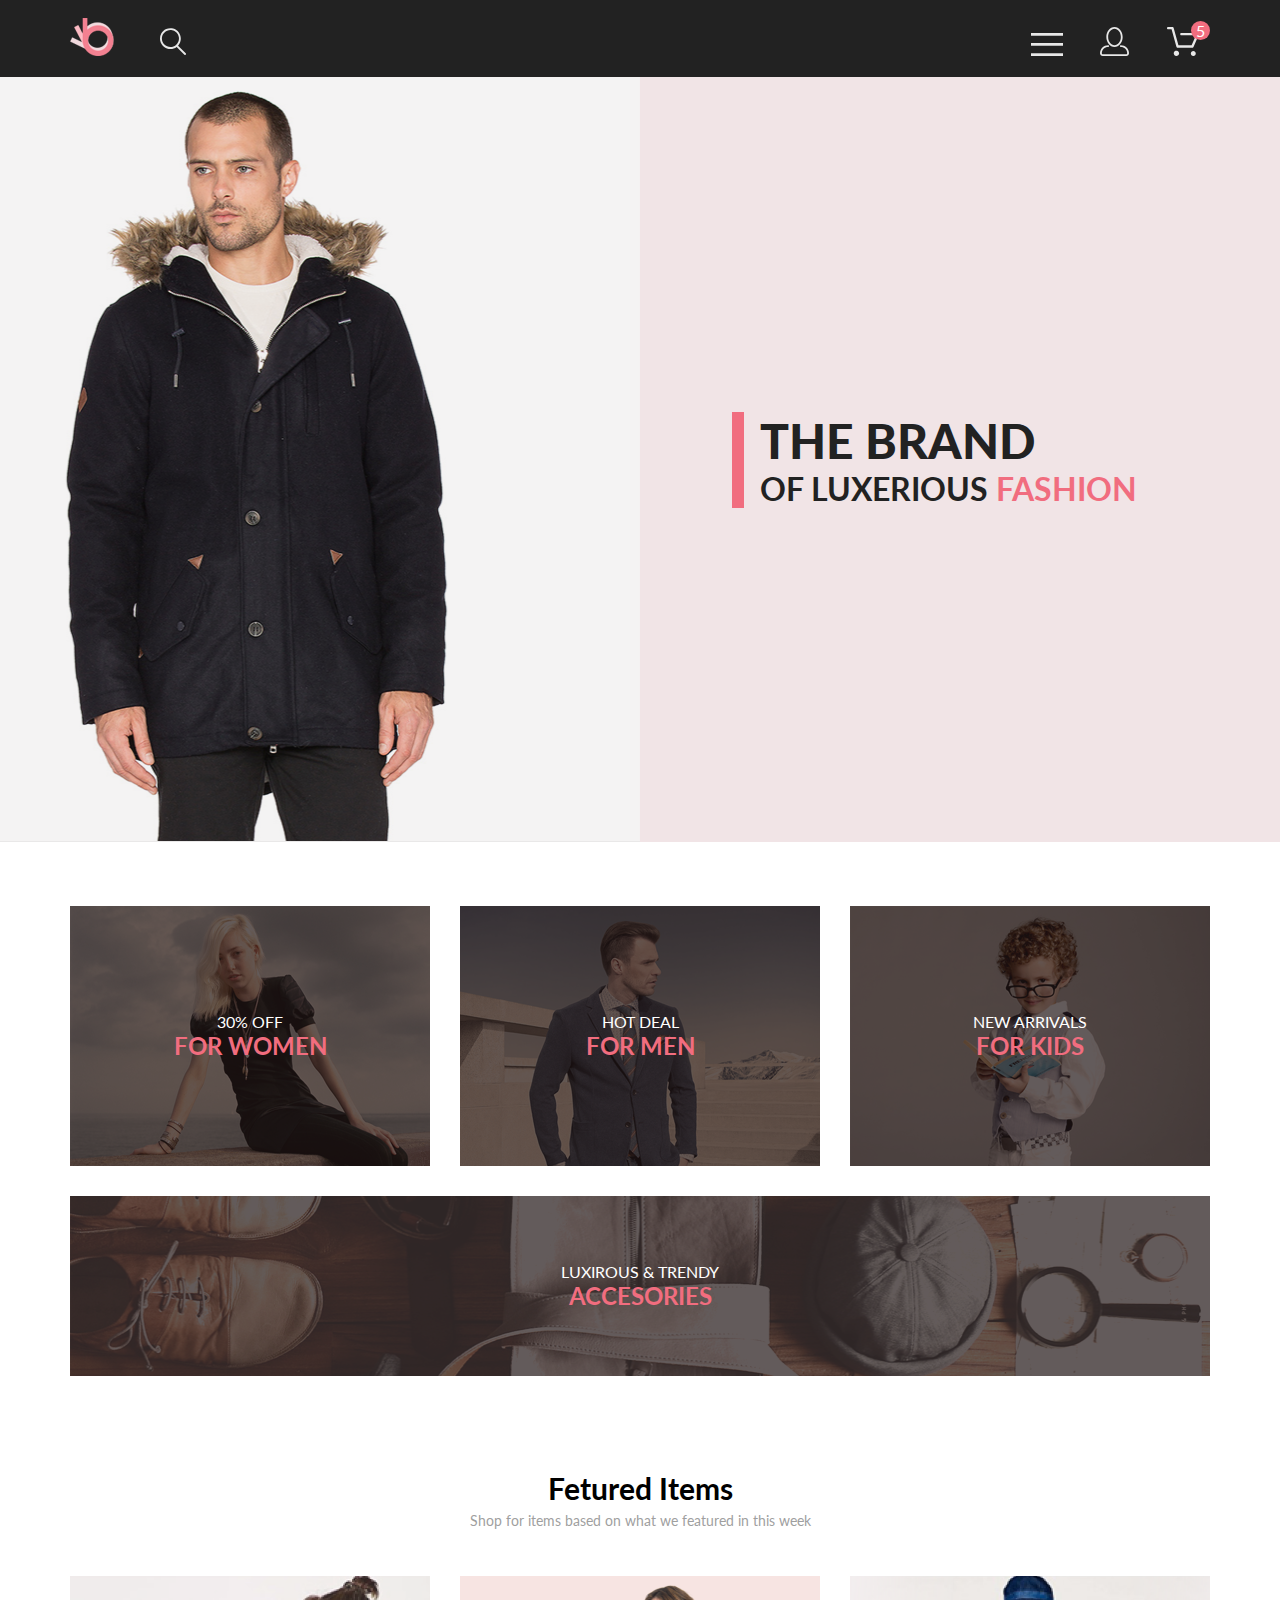
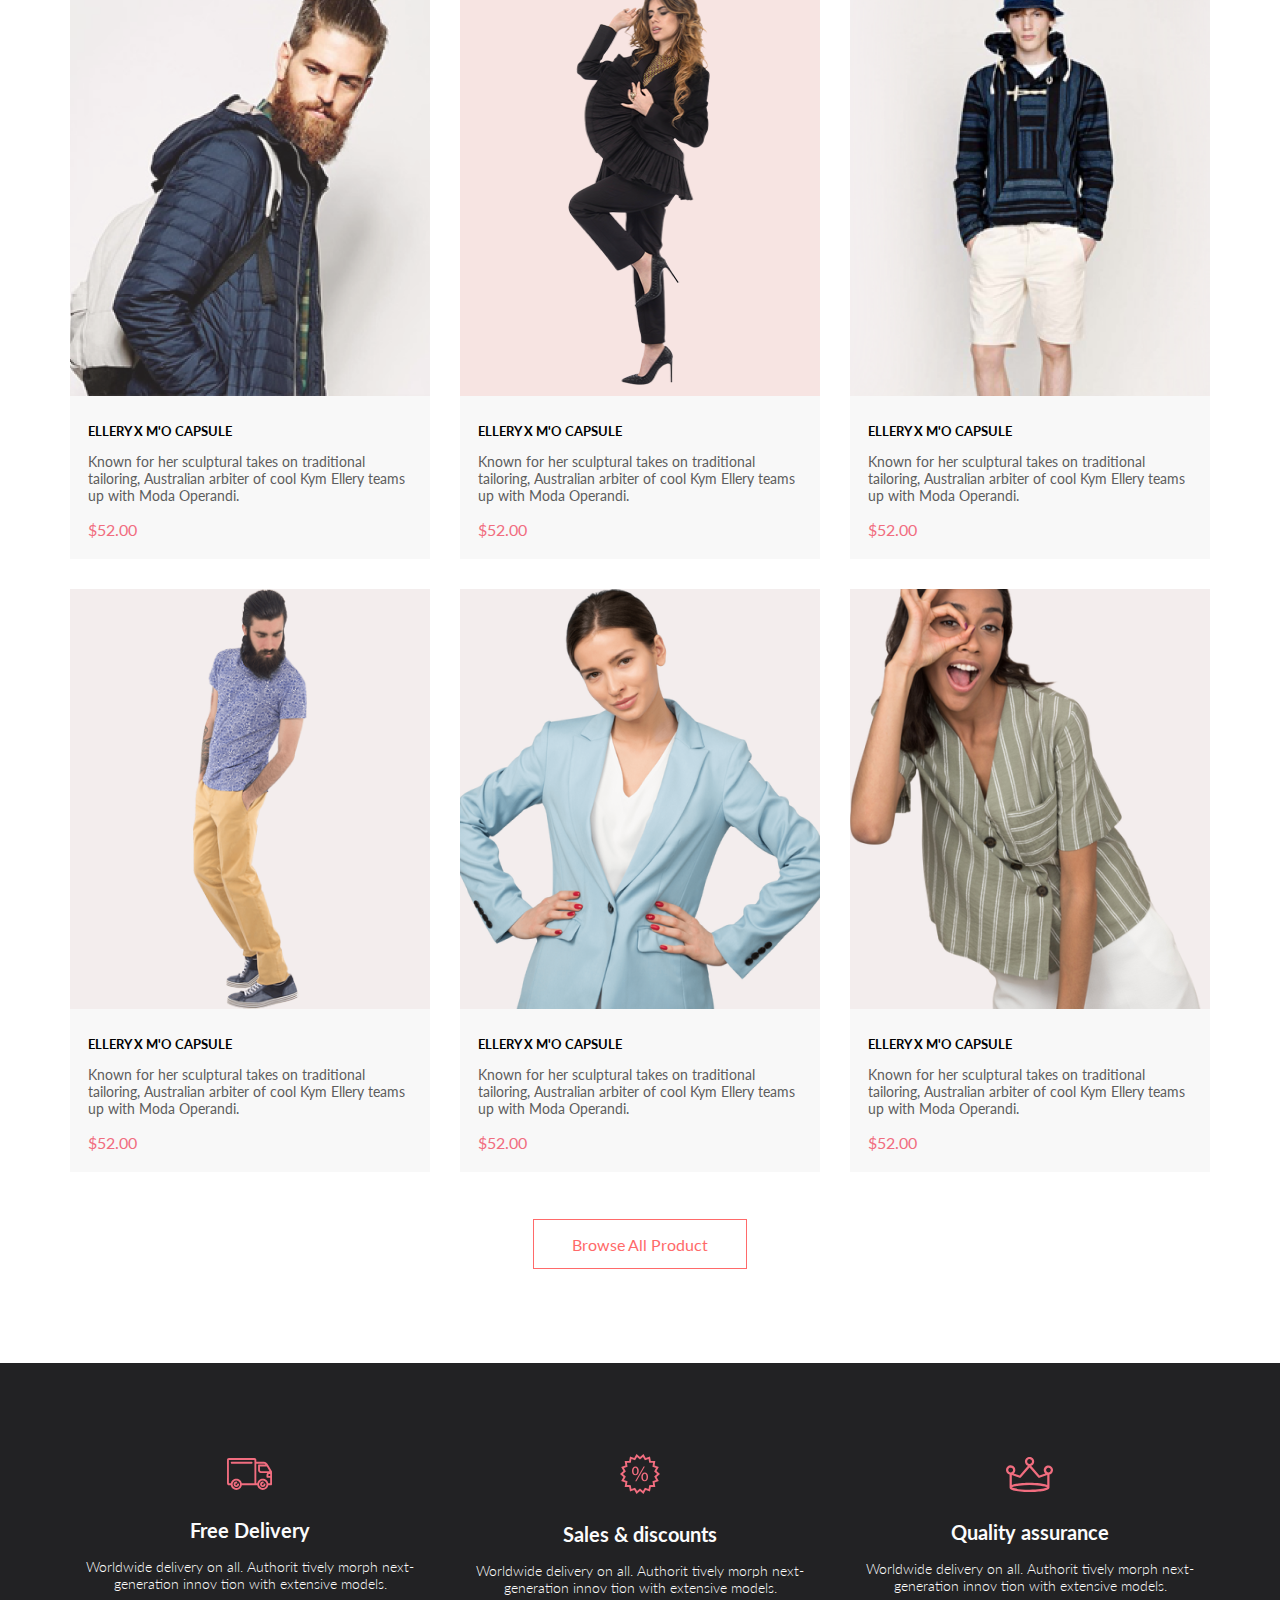
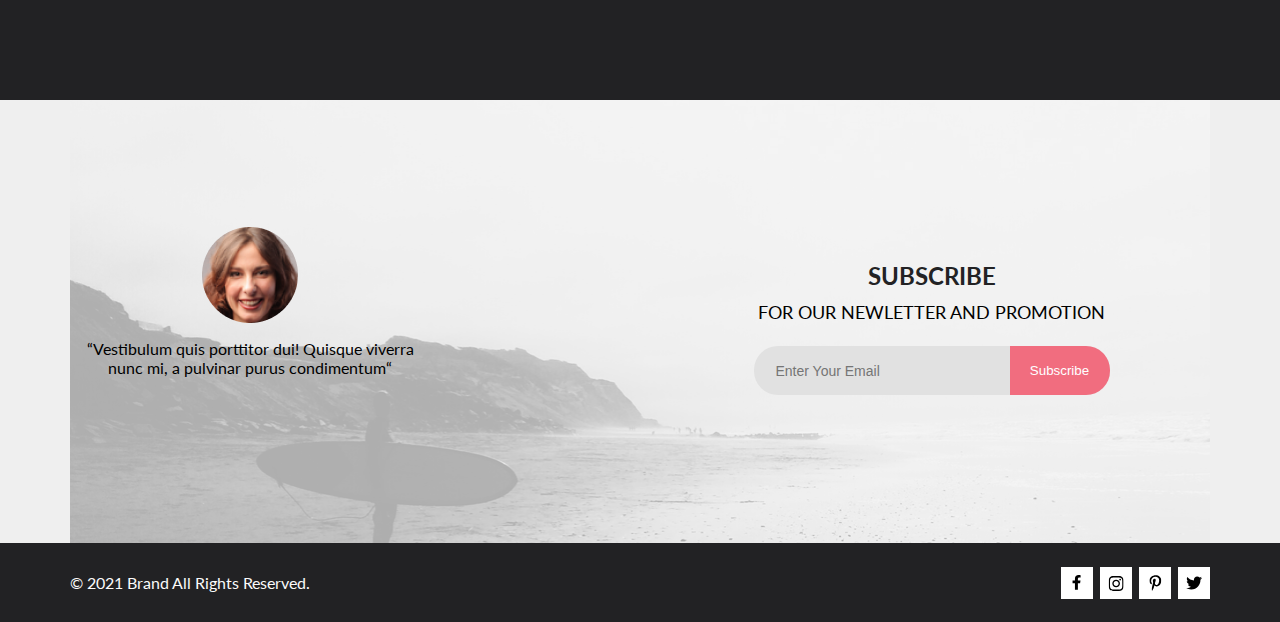
<file: index.html>
<!DOCTYPE html>
<html lang="en">
<head>
    <meta charset="UTF-8">
    <meta name="viewport" content="width=device-width, initial-scale=1.0">
    <link rel="stylesheet" href="style.css">
    <link href="https://fonts.googleapis.com/css2?family=Lato:wght@100;300;400;700;900&display=swap" rel="stylesheet">
    <title>Brand</title>
</head>
<body>
    
    <header class="header">
        <div class="wrap header-flex">
            <div class="search">
                <a href="#" class="search-icon-link"><img src="img/logo.svg" alt="logo"></a>
                <a href="#" class="search-icon-link"><img src="img/search.svg" alt="search"></a>
            </div>

            <div class="menu">
                <a href="#" class="menu-icon-link"><img src="img/brick.svg" alt="brick"></a>
                <a href="#" class="menu-icon-link"><img src="img/account.svg" alt="account"></a>
                <div class="basket">
                    <a href="#" class="menu-icon-link menu-basket-link"><img src="img/basket.svg" alt=""></a>
                    <div class="in-the-basket">5</div>
                </div>   
            </div>
        </div>
    </header>

    <section class="promo"> 
        <div class="wrap promo-flex">
            <div class="promo-left">
                <img class="promo-img" src="img/promo.png" alt="promo">
            </div>
            
            
            <div class="promo-right">
                <p class="promo-text"><span class="promo-text-1">THE BRAND</span><br><span class="promo-text-2">OF LUXERIOUS</span><span class="promo-text-3"> FASHION</span></p>
            </div>
        </div>
    </section>      

    <section class="categories">
        <div class="wrap categories-flex">
            <div class="categories-items">
                <img class="categories-img" src="img/for-women.png" alt="for-women">
                <div class="categories-text">
                    <p>
                        <span class="categories-text-1">30% OFF</span><br><span class="categories-text-2">FOR WOMEN</span>
                    </p>
                </div>
            </div>
            <div class="categories-items">
                <img class="categories-img" src="img/for-men.png" alt="for-women">
                <div class="categories-text">
                    <p>
                        <span class="categories-text-1">HOT DEAL</span><br><span class="categories-text-2">FOR MEN</span>
                    </p>
                </div>
            </div>
            <div class="categories-items">
                <img class="categories-img" src="img/for-kids.png" alt="for-women">
                <div class="categories-text">
                    <p>
                        <span class="categories-text-1">NEW ARRIVALS</span><br><span class="categories-text-2">FOR KIDS</span>
                    </p>
                </div>
            </div>
            <div class="categories-items">
                <img class="categories-img" src="img/accesories.png" alt="for-women">
                <div class="categories-text">
                    <p>
                        <span class="categories-text-1">LUXIROUS & TRENDY</span><br><span class="categories-text-2">ACCESORIES</span>
                    </p>
                </div>
            </div>   
        </div>
    </section>

    <section class="products">
        <div class="wrap ">
            <div class="products-content">
                <h1 class="products-content-h1">Fetured Items</h1>
                <p class="products-content-p">Shop for items based on what we featured in this week</p>
            </div>
            
            <div class="products-items">
                <div class="product product-1">
                    <div class="product-img-block">
                        <a href=""><img src="img/product-1.png" alt="product-1" class="product-img"></a>
                        <div class="back-product">
                            <div class="back-product-text">
                                <a href="" class="btn-back-product"><img src="img/basket-back-product.svg" alt="" class="basket-back-product">Add to Cart</a>
                            </div>
                        </div>
                    </div>

                    <div class="product-text">
                        <h2 class="product-text-h2">ELLERY X M'O CAPSULE</h2>
                        <p class="product-text-p">Known for her sculptural takes on traditional tailoring, Australian arbiter of cool Kym Ellery teams up with Moda Operandi.</p>
                        <p class="product-text-price">$52.00</p>
                    </div>   
                </div>
                <div class="product product-2">
                    <div class="product-img-block">
                        <a href=""><img src="img/product-2.png" alt="product-2" class="product-img"></a>
                        <div class="back-product">
                            <div class="back-product-text">
                                <a href="" class="btn-back-product"><img src="img/basket-back-product.svg" alt="" class="basket-back-product">Add to Cart</a>
                            </div>
                        </div>
                    </div>

                    <div class="product-text">
                        <h2 class="product-text-h2">ELLERY X M'O CAPSULE</h2>
                        <p class="product-text-p">Known for her sculptural takes on traditional tailoring, Australian arbiter of cool Kym Ellery teams up with Moda Operandi.</p>
                        <p class="product-text-price">$52.00</p>
                    </div>   
                </div>
                <div class="product product-3">
                    <div class="product-img-block">
                        <a href=""><img src="img/product-3.png" alt="product-3" class="product-img"></a>
                        <div class="back-product">
                            <div class="back-product-text">
                                <a href="" class="btn-back-product"><img src="img/basket-back-product.svg" alt="" class="basket-back-product">Add to Cart</a>
                            </div>
                        </div>
                    </div>

                    <div class="product-text">
                        <h2 class="product-text-h2">ELLERY X M'O CAPSULE</h2>
                        <p class="product-text-p">Known for her sculptural takes on traditional tailoring, Australian arbiter of cool Kym Ellery teams up with Moda Operandi.</p>
                        <p class="product-text-price">$52.00</p>
                    </div>   
                </div>
                <div class="product product-4">
                    <div class="product-img-block">
                        <a href=""><img src="img/product-4.png" alt="product-4" class="product-img"></a>
                        <div class="back-product">
                            <div class="back-product-text">
                                <a href="" class="btn-back-product"><img src="img/basket-back-product.svg" alt="" class="basket-back-product">Add to Cart</a>
                            </div>
                        </div>
                    </div>

                    <div class="product-text">
                        <h2 class="product-text-h2">ELLERY X M'O CAPSULE</h2>
                        <p class="product-text-p">Known for her sculptural takes on traditional tailoring, Australian arbiter of cool Kym Ellery teams up with Moda Operandi.</p>
                        <p class="product-text-price">$52.00</p>
                    </div>   
                </div>
                <div class="product product-5">
                    <div class="product-img-block">
                        <a href=""><img src="img/product-5.png" alt="product-5" class="product-img"></a>
                        <div class="back-product">
                            <div class="back-product-text">
                                <a href="" class="btn-back-product"><img src="img/basket-back-product.svg" alt="" class="basket-back-product">Add to Cart</a>
                            </div>
                        </div>
                    </div>

                    <div class="product-text">
                        <h2 class="product-text-h2">ELLERY X M'O CAPSULE</h2>
                        <p class="product-text-p">Known for her sculptural takes on traditional tailoring, Australian arbiter of cool Kym Ellery teams up with Moda Operandi.</p>
                        <p class="product-text-price">$52.00</p>
                    </div>   
                </div>
                <div class="product product-6">
                    <div class="product-img-block">
                        <a href=""><img src="img/product-6.png" alt="product-6" class="product-img"></a>
                        <div class="back-product">
                            <div class="back-product-text">
                                <a href="" class="btn-back-product"><img src="img/basket-back-product.svg" alt="" class="basket-back-product">Add to Cart</a>
                            </div>
                        </div>
                    </div>
                
                    <div class="product-text">
                        <h2 class="product-text-h2">ELLERY X M'O CAPSULE</h2>
                        <p class="product-text-p">Known for her sculptural takes on traditional tailoring, Australian arbiter of cool Kym Ellery teams up with Moda Operandi.</p>
                        <p class="product-text-price">$52.00</p>
                    </div>   
                </div>
            </div>
            <div class="browse-all-product">
                <a href="" class="btn-all-product">Browse All Product</a>
            </div>
        </div>
    </section>

    <aside class="advantages">
        <div class="wrap advantages-flex">
            <div class="free-delivery advantages-block">
                <img src="img/delivery.svg" alt="">
                <h2 class="advantages-block-h2">Free Delivery</h2>
                <p class="advantages-block-p">Worldwide delivery on all. Authorit tively morph next-generation innov tion with extensive models.</p>
            </div>
            <div class="sale advantages-block">
                <img src="img/sale.svg " alt="">
                <h2 class="advantages-block-h2">Sales & discounts</h2>
                <p class="advantages-block-p">Worldwide delivery on all. Authorit tively morph next-generation innov tion with extensive models.</p>
            </div>
            <div class="quality advantages-block">
                <img src="img/crown.svg" alt="">
                <h2 class="advantages-block-h2">Quality assurance</h2>
                <p class="advantages-block-p">Worldwide delivery on all. Authorit tively morph next-generation innov tion with extensive models.</p>
            </div>
        </div>
    </aside>

    <aside class="feedback">
        <div class="wrap feedback-img">
            <div class="feedback-content">
                <div class="avatar">
                    <img src="img/avatar.png" alt="">
                    <p>“Vestibulum quis porttitor dui! Quisque viverra nunc mi, a pulvinar purus condimentum“</p>
                </div>
                <div class="subscribe">
                    <div class="subscribe-block">
                        <h2><span class="subscribe-1">SUBSCRIBE</span><br><span class="subscribe-2">FOR OUR NEWLETTER AND PROMOTION</span></h2>
                        <form action="" class="forma">
                            <input type="text" placeholder="Enter Your Email" class="input-subscribe">
                            <input type="submit" class="input-submit" value="Subscribe">
                        </form>
                    </div>
                </div>
            </div>
        </div>
    </aside>

    <footer class="footer">
        <div class="wrap footer-flex">
            <div class="copyright">
                <p class="copyright-p">&copy; 2021  Brand  All Rights Reserved.</p>
            </div>
            <div class="messanger">
                <div class="fon-img">
                    <a href=""><img src="img/facebook.svg" alt="" class="messanger-icon"></a>
                </div>

                <div class="fon-img">
                    <a href=""><img src="img/inst.svg" alt="" class="messanger-icon"></a>
                </div>
                
                <div class="fon-img">
                    <a href=""><img src="img/pinterest.svg" alt="" class="messanger-icon"></a>
                </div>
                
                <div class="fon-img">
                    <a href=""><img src="img/twitter.svg" alt="" class="messanger-icon"></a>
                </div>
                
            </div>
        </div>
    </footer>
</body>
</html>
</file>
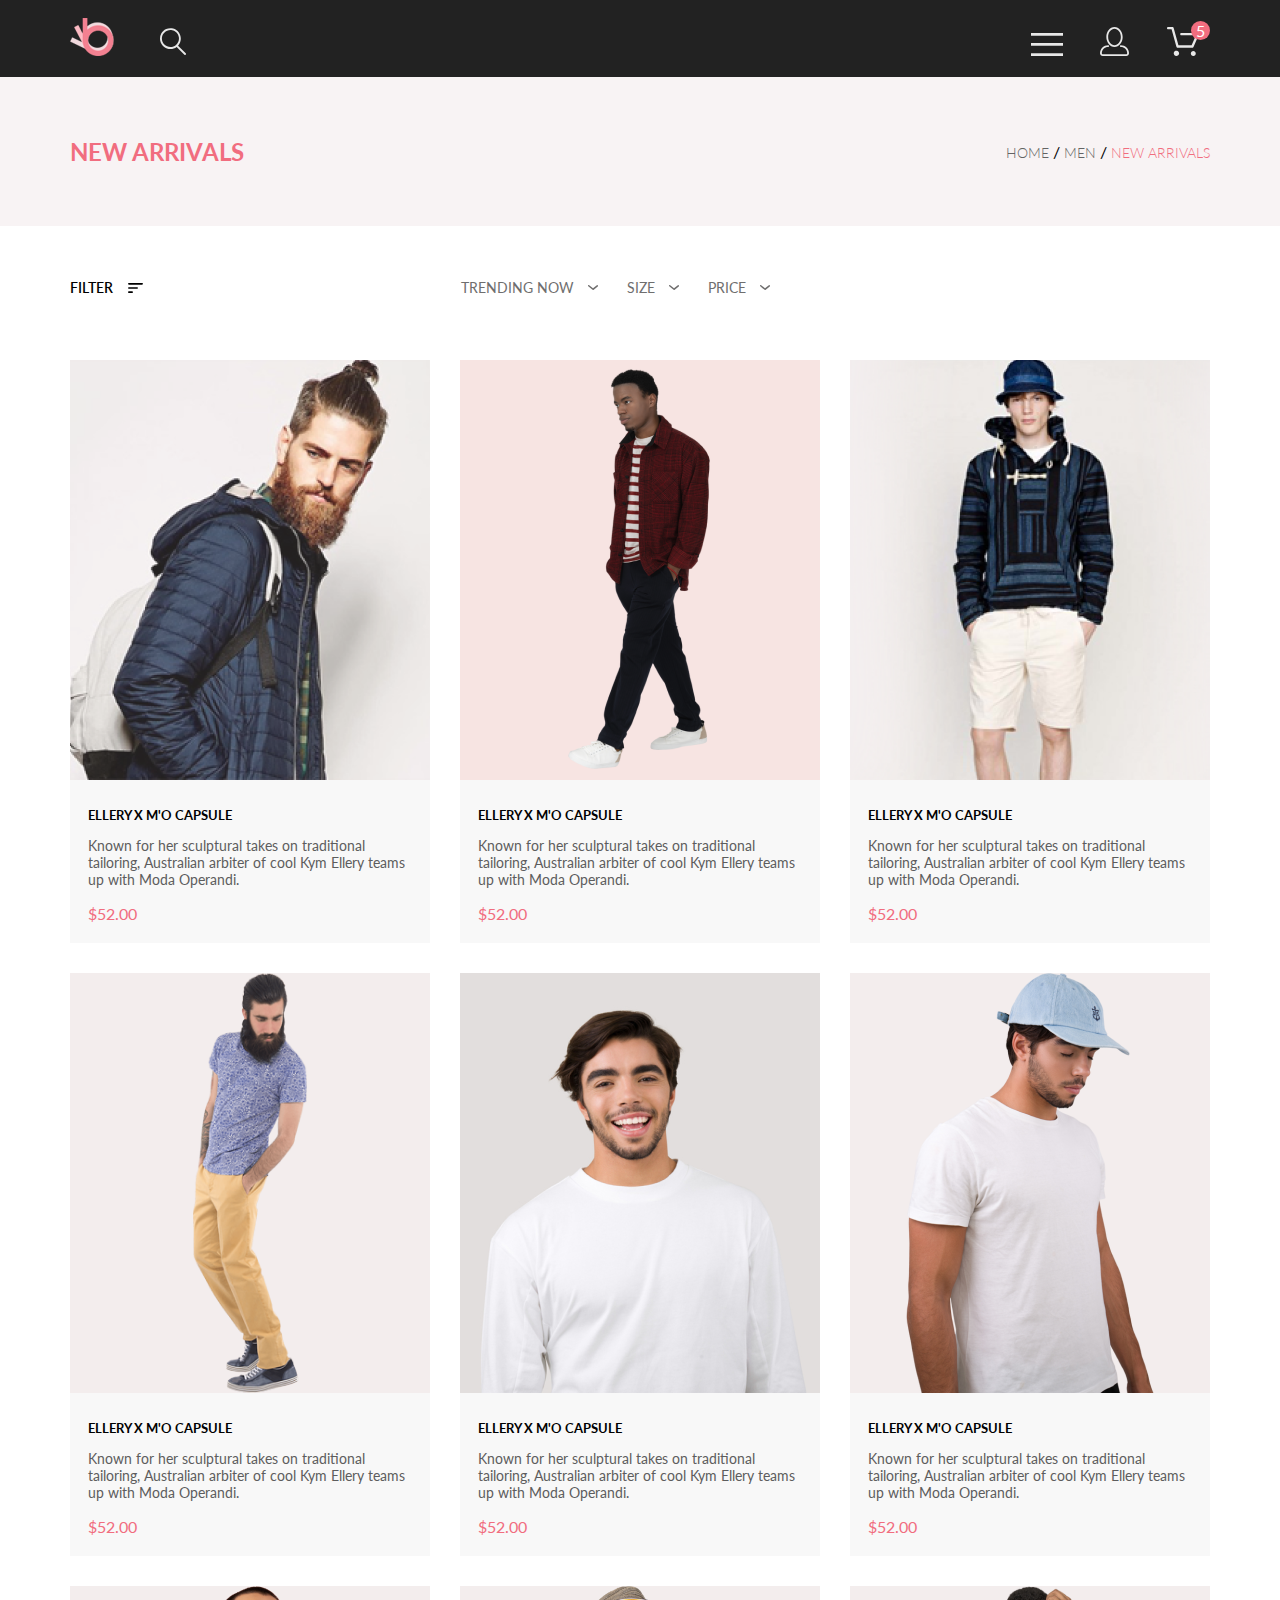
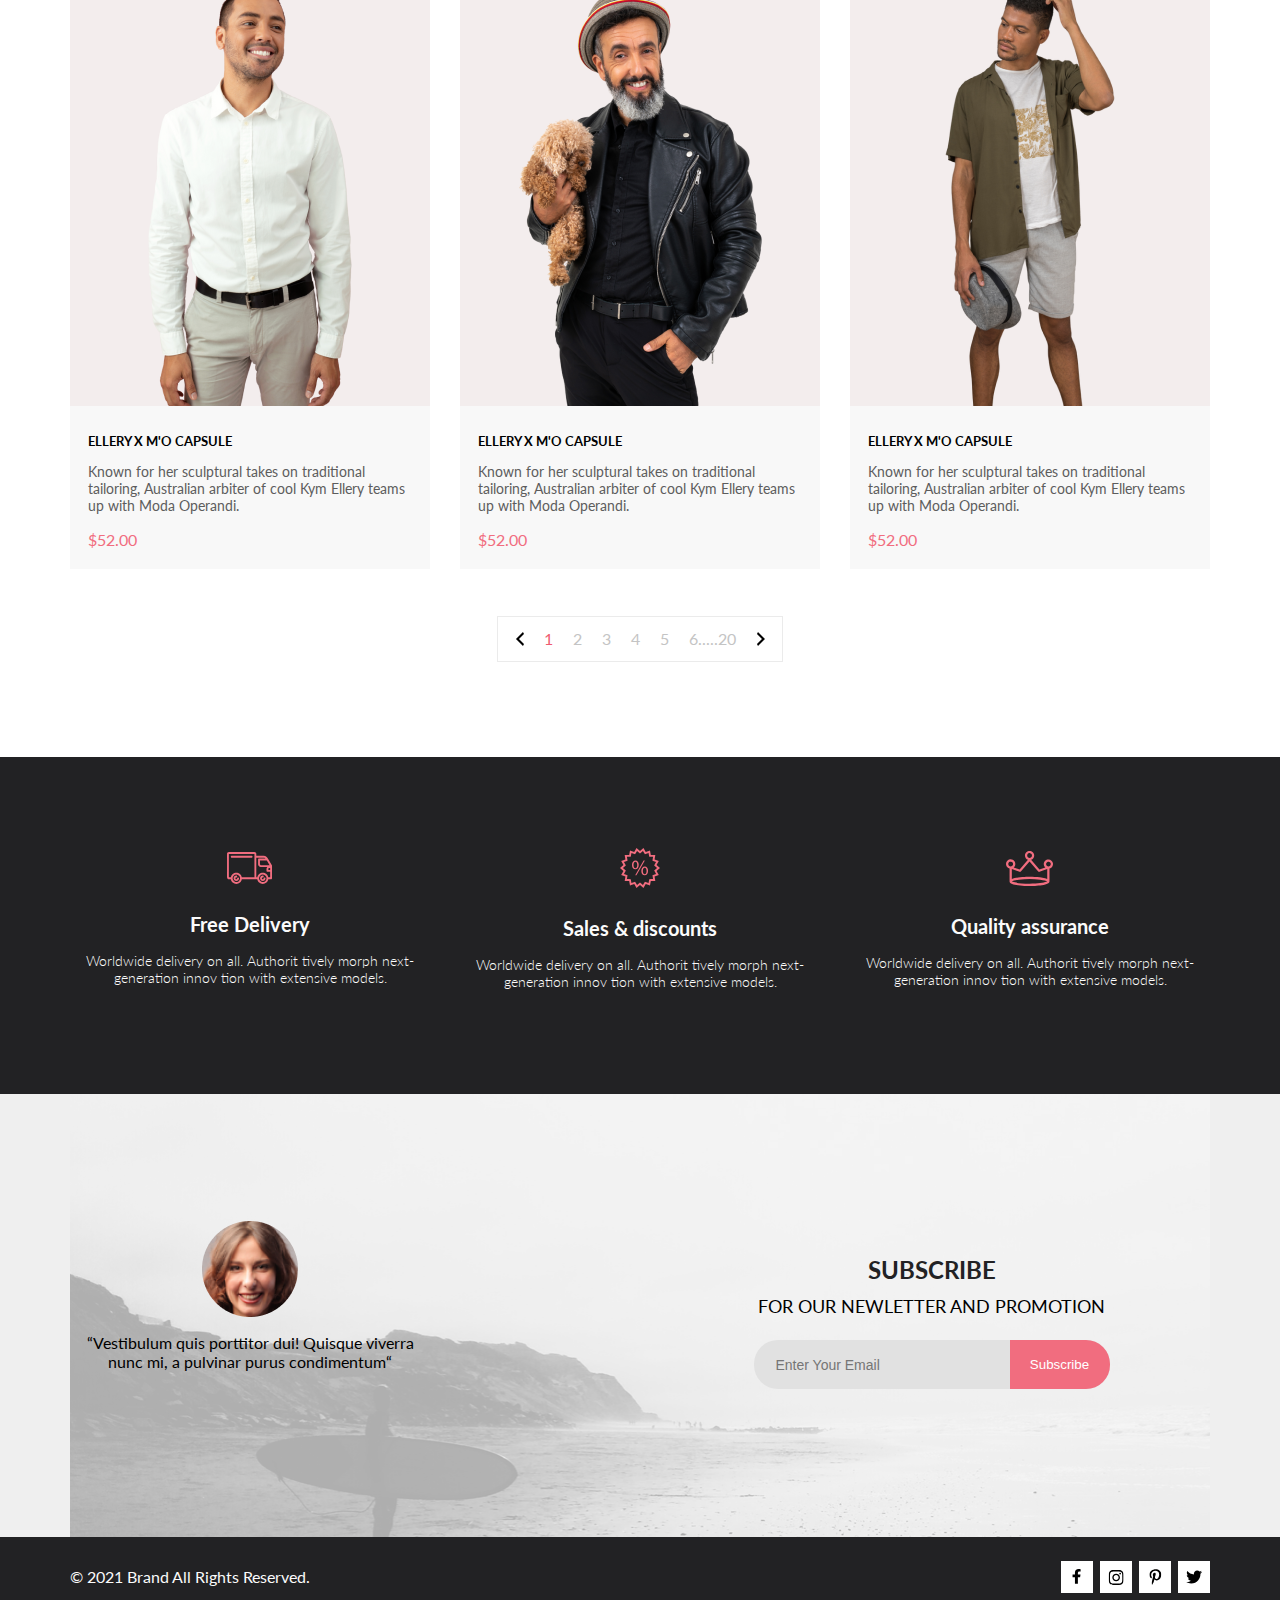
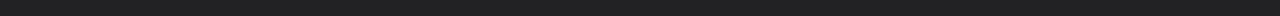
<file: catalog.html>
<!DOCTYPE html>
<html lang="en">
<head>
    <meta charset="UTF-8">
    <meta name="viewport" content="width=device-width, initial-scale=1.0">
    <link rel="stylesheet" href="style.css">
    <link href="https://fonts.googleapis.com/css2?family=Lato:wght@100;300;400;700;900&display=swap" rel="stylesheet">
    <title>Catalog</title>
</head>
<body>
    
    <header class="header">
        <div class="wrap header-flex">
            <div class="search">
                <a href="#" class="search-icon-link"><img src="img/logo.svg" alt="logo"></a>
                <a href="#" class="search-icon-link"><img src="img/search.svg" alt="search"></a>
            </div>

            <div class="menu">
                <a href="#" class="menu-icon-link"><img src="img/brick.svg" alt="brick"></a>
                <a href="#" class="menu-icon-link"><img src="img/account.svg" alt="account"></a>
                <div class="basket">
                    <a href="#" class="menu-icon-link menu-basket-link"><img src="img/basket.svg" alt=""></a>
                    <div class="in-the-basket">5</div>
                </div>   
            </div>
        </div>
    </header>
     
    <div class="new-arrivals">
        <div class="wrap new-arrivals-flex">
            <h2 class="new-arrivals-h2">NEW ARRIVALS</h2>
            <div class="new-arrivals-choose">
                <a class="new-arrivals-choose-link" href="">HOME</a> /
                <a class="new-arrivals-choose-link" href="">MEN</a> /
                <a class="new-arrivals-choose-link new-arrivals-choose-link-active" href="">NEW ARRIVALS</a> 
            </div>
        </div>
    </div>

    <main class="products">
        <div class="wrap">

            <div class="sorting">
                <div class="filter-block">
                    <input type="checkbox" name="" id="filter">  
                    <label for="filter">
                        <p class="filter-p">FILTER</p>
                        <img src="img/filter.svg " alt="">
                    </label>
                    <div class="filter-open">
                        <label for="filter">
                            <p class="filter-p">FILTER</p>
                            <img src="img/filter-2.svg " alt="">
                        </label>
                        <details>
                            <summary class="filter-summary">DESIGNER</summary>
                            <div class="designer">
                                <a href="" class="designer-link">Accessories</a>
                                <a href="" class="designer-link">Bags</a>
                                <a href="" class="designer-link">Denim</a>
                                <a href="" class="designer-link">Hoodies & Sweatshirts</a>
                                <a href="" class="designer-link">Jackets & Coats</a>
                                <a href="" class="designer-link">Polos</a>
                                <a href="" class="designer-link">Shirts</a>
                                <a href="" class="designer-link">Shoes</a>
                                <a href="" class="designer-link">Sweaters & Knits</a>
                                <a href="" class="designer-link">T-Shirts</a>
                                <a href="" class="designer-link">Tanks</a>
                            </div>
                        </details>
                        <details>
                            <summary class="filter-summary">BRAND</summary>
                        </details>
                        <details>
                            <summary class="filter-summary">CATEGORY</summary>
                        </details>
                    </div>
                </div>
                <div class="trending-now-block">
                    <input type="checkbox" name="" id="trending-now">  
                    <label for="trending-now">
                        <p class="trending-now-p">TRENDING NOW</p>
                        <img class="arrow-img" src="img/arrow.svg" alt="">
                    </label>
                    
                </div>
                <div class="size-block">
                    <input type="checkbox" name="" id="size">  
                    <label for="size">
                        <p class="size-p">SIZE</p>
                        <img class="arrow-img" src="img/arrow.svg" alt="">
                    </label>
            
                    <div class="size-open">
                        <div class="size-choose-block">
                            <input type="checkbox" id="size-choose">
                            <label class="size-label" for="size-choose"><p class="size-choose-p">XS</p></label>
                        </div>
                        <div class="size-choose-block">
                            <input type="checkbox" id="size-choose">
                            <label class="size-label" for="size-choose"><p class="size-choose-p">S</p></label>
                        </div>
                        <div class="size-choose-block">
                            <input type="checkbox" id="size-choose">
                            <label class="size-label" for="size-choose"><p class="size-choose-p">M</p></label>
                        </div>
                        <div class="size-choose-block">
                            <input type="checkbox" id="size-choose">
                            <label class="size-label" for="size-choose"><p class="size-choose-p">L</p></label>
                        </div class="size-choose-block">
                    </div>
                </div>
                <div class="price-block">
                    <input type="checkbox" name="" id="price">  
                    <label for="price">
                        <p class="price-p">PRICE</p>
                        <img class="arrow-img" src="img/arrow.svg" alt="">
                    </label>
                </div>
            </div>

            <div class="products-items">
                <div class="product сproduct-1">
                    <div class="product-img-block">
                        <a href=""><img src="img/cproduct-1.png" alt="сproduct-1" class="product-img"></a>
                        <div class="back-product">
                            <div class="back-product-text">
                                <a href="" class="btn-back-product"><img src="img/basket-back-product.svg" alt="" class="basket-back-product">Add to Cart</a>
                            </div>
                        </div>
                    </div>
                    
                    <div class="product-text">
                        <h2 class="product-text-h2">ELLERY X M'O CAPSULE</h2>
                        <p class="product-text-p">Known for her sculptural takes on traditional tailoring, Australian arbiter of cool Kym Ellery teams up with Moda Operandi.</p>
                        <p class="product-text-price">$52.00</p>
                    </div>   
                </div>

                <div class="product сproduct-2">
                    <div class="product-img-block">
                        <a href=""><img src="img/cproduct-2.png" alt="сproduct-2" class="product-img"></a>
                        <div class="back-product">
                            <div class="back-product-text">
                                <a href="" class="btn-back-product"><img src="img/basket-back-product.svg" alt="" class="basket-back-product">Add to Cart</a>
                            </div>
                        </div>
                    </div>

                    <div class="product-text">
                        <h2 class="product-text-h2">ELLERY X M'O CAPSULE</h2>
                        <p class="product-text-p">Known for her sculptural takes on traditional tailoring, Australian arbiter of cool Kym Ellery teams up with Moda Operandi.</p>
                        <p class="product-text-price">$52.00</p>
                    </div>   
                </div>

                <div class="product сproduct-3">
                    <div class="product-img-block">
                        <a href=""><img src="img/cproduct-3.png" alt="сproduct-3" class="product-img"></a>
                        <div class="back-product">
                            <div class="back-product-text">
                                <a href="" class="btn-back-product"><img src="img/basket-back-product.svg" alt="" class="basket-back-product">Add to Cart</a>
                            </div>
                        </div>
                    </div>

                    <div class="product-text">
                        <h2 class="product-text-h2">ELLERY X M'O CAPSULE</h2>
                        <p class="product-text-p">Known for her sculptural takes on traditional tailoring, Australian arbiter of cool Kym Ellery teams up with Moda Operandi.</p>
                        <p class="product-text-price">$52.00</p>
                    </div>   
                </div>

                <div class="product сproduct-4">
                    <div class="product-img-block">
                        <a href=""><img src="img/cproduct-4.png" alt="сproduct-4" class="product-img"></a>
                        <div class="back-product">
                            <div class="back-product-text">
                                <a href="" class="btn-back-product"><img src="img/basket-back-product.svg" alt="" class="basket-back-product">Add to Cart</a>
                            </div>
                        </div>
                    </div>

                    <div class="product-text">
                        <h2 class="product-text-h2">ELLERY X M'O CAPSULE</h2>
                        <p class="product-text-p">Known for her sculptural takes on traditional tailoring, Australian arbiter of cool Kym Ellery teams up with Moda Operandi.</p>
                        <p class="product-text-price">$52.00</p>
                    </div>   
                </div>

                <div class="product сproduct-5">
                    <div class="product-img-block">
                        <a href=""><img src="img/cproduct-5.png" alt="сproduct-5" class="product-img"></a>
                        <div class="back-product">
                            <div class="back-product-text">
                                <a href="" class="btn-back-product"><img src="img/basket-back-product.svg" alt="" class="basket-back-product">Add to Cart</a>
                            </div>
                        </div>
                    </div>

                    <div class="product-text">
                        <h2 class="product-text-h2">ELLERY X M'O CAPSULE</h2>
                        <p class="product-text-p">Known for her sculptural takes on traditional tailoring, Australian arbiter of cool Kym Ellery teams up with Moda Operandi.</p>
                        <p class="product-text-price">$52.00</p>
                    </div>   
                </div>

                <div class="product сproduct-6">
                    <div class="product-img-block">
                        <a href=""><img src="img/cproduct-6.png" alt="сproduct-6" class="product-img"></a>
                        <div class="back-product">
                            <div class="back-product-text">
                                <a href="" class="btn-back-product"><img src="img/basket-back-product.svg" alt="" class="basket-back-product">Add to Cart</a>
                            </div>
                        </div>
                    </div>
                
                    <div class="product-text">
                        <h2 class="product-text-h2">ELLERY X M'O CAPSULE</h2>
                        <p class="product-text-p">Known for her sculptural takes on traditional tailoring, Australian arbiter of cool Kym Ellery teams up with Moda Operandi.</p>
                        <p class="product-text-price">$52.00</p>
                    </div>   
                </div>

                <div class="product сproduct-7">
                    <div class="product-img-block">
                        <a href=""><img src="img/cproduct-7.png" alt="сproduct-7" class="product-img"></a>
                        <div class="back-product">
                            <div class="back-product-text">
                                <a href="" class="btn-back-product"><img src="img/basket-back-product.svg" alt="" class="basket-back-product">Add to Cart</a>
                            </div>
                        </div>
                    </div>
                    
                    <div class="product-text">
                        <h2 class="product-text-h2">ELLERY X M'O CAPSULE</h2>
                        <p class="product-text-p">Known for her sculptural takes on traditional tailoring, Australian arbiter of cool Kym Ellery teams up with Moda Operandi.</p>
                        <p class="product-text-price">$52.00</p>
                    </div>   
                </div>

                <div class="product сproduct-8">
                    <div class="product-img-block">
                        <a href=""><img src="img/cproduct-8.png" alt="сproduct-8" class="product-img"></a>
                        <div class="back-product">
                            <div class="back-product-text">
                                <a href="" class="btn-back-product"><img src="img/basket-back-product.svg" alt="" class="basket-back-product">Add to Cart</a>
                            </div>
                        </div>
                    </div>
                    
                    <div class="product-text">
                        <h2 class="product-text-h2">ELLERY X M'O CAPSULE</h2>
                        <p class="product-text-p">Known for her sculptural takes on traditional tailoring, Australian arbiter of cool Kym Ellery teams up with Moda Operandi.</p>
                        <p class="product-text-price">$52.00</p>
                    </div>   
                </div>

                <div class="product сproduct-9">
                    <div class="product-img-block">
                        <a href=""><img src="img/cproduct-9.png" alt="сproduct-9" class="product-img"></a>
                        <div class="back-product">
                            <div class="back-product-text">
                                <a href="" class="btn-back-product"><img src="img/basket-back-product.svg" alt="" class="basket-back-product">Add to Cart</a>
                            </div>
                        </div>
                    </div>
                    
                    <div class="product-text">
                        <h2 class="product-text-h2">ELLERY X M'O CAPSULE</h2>
                        <p class="product-text-p">Known for her sculptural takes on traditional tailoring, Australian arbiter of cool Kym Ellery teams up with Moda Operandi.</p>
                        <p class="product-text-price">$52.00</p>
                    </div>   
                </div>

            </div>

            <div class="pagination">
                <ul class="pagination-ul">
                    <li class="pagination-list"><a class="pagination-link pagination-link-padding-right" href=""><img class="pagination-arrow" src="img/arrow-left.svg" alt=""></a></li>
                    <li class="pagination-list"><a class="pagination-link pagination-link-padding-right pagination-link-active" href="">1</a></li>
                    <li class="pagination-list"><a class="pagination-link pagination-link-padding-right" href="" class="inactive">2</a></li>
                    <li class="pagination-list"><a class="pagination-link pagination-link-padding-right" href="">3</a></li>
                    <li class="pagination-list"><a class="pagination-link pagination-link-padding-right" href="" class="active">4</a></li>
                    <li class="pagination-list"><a class="pagination-link pagination-link-padding-right" href="">5</a></li>
                    <li class="pagination-list"><a class="pagination-link" href="" class="more">6</a></li>
                    <li class="pagination-list"><a class="pagination-link" href="">.....</a></li>
                    <li class="pagination-list"><a class="pagination-link pagination-link-padding-right" href="">20</a></li>
                    <li class="pagination-list"><a class="pagination-link" href=""><img class="pagination-arrow" src="img/arrow-right.svg" alt=""></a></li>
                </ul>
            </div>

        </div>
    </main>

    <aside class="advantages">
        <div class="wrap advantages-flex">
            <div class="free-delivery advantages-block">
                <img src="img/delivery.svg" alt="">
                <h2 class="advantages-block-h2">Free Delivery</h2>
                <p class="advantages-block-p">Worldwide delivery on all. Authorit tively morph next-generation innov tion with extensive models.</p>
            </div>
            <div class="sale advantages-block">
                <img src="img/sale.svg " alt="">
                <h2 class="advantages-block-h2">Sales & discounts</h2>
                <p class="advantages-block-p">Worldwide delivery on all. Authorit tively morph next-generation innov tion with extensive models.</p>
            </div>
            <div class="quality advantages-block">
                <img src="img/crown.svg" alt="">
                <h2 class="advantages-block-h2">Quality assurance</h2>
                <p class="advantages-block-p">Worldwide delivery on all. Authorit tively morph next-generation innov tion with extensive models.</p>
            </div>
        </div>
    </aside>

    <aside class="feedback">
        <div class="wrap feedback-img">
            <div class="feedback-content">
                <div class="avatar">
                    <img src="img/avatar.png" alt="">
                    <p>“Vestibulum quis porttitor dui! Quisque viverra nunc mi, a pulvinar purus condimentum“</p>
                </div>
                <div class="subscribe">
                    <div class="subscribe-block">
                        <h2><span class="subscribe-1">SUBSCRIBE</span><br><span class="subscribe-2">FOR OUR NEWLETTER AND PROMOTION</span></h2>
                        <form action="" class="forma">
                            <input type="text" placeholder="Enter Your Email" class="input-subscribe">
                            <input type="submit" class="input-submit" value="Subscribe">
                        </form>
                    </div>
                </div>
            </div>
        </div>
    </aside>

    <footer class="footer">
        <div class="wrap footer-flex">
            <div class="copyright">
                <p class="copyright-p">&copy; 2021  Brand  All Rights Reserved.</p>
            </div>
            <div class="messanger">
                <div class="fon-img">
                    <a href=""><img src="img/facebook.svg" alt="" class="messanger-icon"></a>
                </div>

                <div class="fon-img">
                    <a href=""><img src="img/inst.svg" alt="" class="messanger-icon"></a>
                </div>
                
                <div class="fon-img">
                    <a href=""><img src="img/pinterest.svg" alt="" class="messanger-icon"></a>
                </div>
                
                <div class="fon-img">
                    <a href=""><img src="img/twitter.svg" alt="" class="messanger-icon"></a>
                </div>
                
            </div>
        </div>
    </footer>
</body>
</html>
</file>
<file: style.css>
*{
    box-sizing: border-box;
}

body{
    margin: 0;
    font-family: 'Lato', sans-serif;
}

.wrap{
   max-width: 1140px;
   margin: 0 auto;
}


        /* -- Блок меню -- */
.header{
    background-color: #222222; 
}

.header-flex{
    display: flex;
    justify-content: space-between;
    align-items: flex-end;
    padding: 18px 0;
}

.search-icon-link{
    margin-right: 41px;
}

.menu-icon-link{
    margin-left: 33px;
}

.basket{
    display: inline-block;
    position: relative;
}

.menu-basket-link{
    margin-right: 11px;
}

.in-the-basket{
    width: 19px;
    height: 19px;
    background-color: #F16D7F;
    border-radius: 50%;
    position: absolute;
    right: 0;
    top: -6px;
    text-align: center;
    color: #FFFFFF;
}


        /* -- Блок Промо -- */
.promo{
    background: linear-gradient(to right,rgba(113, 103, 105, 0.08) 50%, #F1E4E6 50%);
}

.promo-flex{
    display: flex;
}

/* Надо будет избавиться от фиксированных размеров */
.promo-left{
    position: relative;
    max-width: 50%;
    width: 570px;
    height: 765px;
}

.promo-img{
    display: block;
    position: absolute;
    top: 0;
    right: 0;
} 

/* Надо будет избавиться от фиксированных размеров */
.promo-right{
    width: 570px;
    height: 765px;
    display: flex;
    align-items: center;
    padding-left: 92px;
}

.promo-text{
    border-left: 12px solid #F16D7F;
    padding-left: 16px;
}

.promo-text-1{
    font-weight: 900;
    font-size: 48px;
    line-height: 58px;
    color: #222222;
    text-transform: uppercase;
}

.promo-text-2{
    font-weight: 700;
    font-size: 32px;
    line-height: 38px;
    color: #222222;
    text-transform: uppercase;
}

.promo-text-3{
    font-weight: 700;
    font-size: 32px;
    line-height: 38px;
    color:#F16D7F;
    text-transform: uppercase;
}


        /* -- Блок Категории -- */
.categories{
    background-color: #FFFFFF;
}

.categories-flex{
    padding: 64px 0;
    display: flex;
    flex-wrap: wrap;
    justify-content: space-between;

}
.categories-items{
    position: relative;
    display: flex;
    align-content: center;
    margin-bottom: 30px;
}

.categories-text{
    position: absolute;
    top: 0;
    left: 0;
    width: 100%;
    height: 100%;
    text-align: center;
    display: flex;
    justify-content: center;
    align-items: center;
    background-color: rgba(33, 22, 22, 0.7);
}

.categories-text-1{
    font-size: 16px;
    line-height: 19px;
    color: #FFFFFF;
}

.categories-text-2{
    font-weight: 700;
    color: #F16D7F;
    font-size: 24px;
    line-height: 29px;
}
.categories-img{
    max-width: 100%;
    max-height: 100%;
}


        /* -- Блок Продуктов -- */
.products{
    background-color: #FFFFFF;
}

.products-content{
    text-align: center;
    margin-bottom: 47px;
}

.products-content-h1{
    font-size: 30px;
    line-height: 36px;
    margin: 0;
    margin-bottom: 6px;
}

.products-content-p{
    color: #9F9F9F;
    font-size: 14px;
    line-height: 17px;
    margin: 0;
}

.products-items{
    display: flex;
    flex-wrap: wrap;
    justify-content: space-between;
}

.product{
    max-width: 360px;
    margin-bottom: 30px;
    background-color: #F8F8F8;
}

.product-img-block{
    position: relative;
}

.product-img{
    width: 100%;
}

.back-product{
    position: absolute;
    top: 0;
    left: 0;
    display: none;
    width: 100%;
    height: 100%;
}

.back-product-text{
    display: flex;
    justify-content: center;
    align-items: center;
    height: inherit;
    background-color:rgba(58, 56, 56, 0.86);
}
.product:hover .back-product{
    display: block;
}

.btn-back-product{
    text-decoration: none;
    color: #FFFFFF;
    font-size: 14px; 
    line-height: 17px; 
    width: 133px;
    height: 44px;
    outline: 1px solid #FFFFFF;
    display: flex;
    justify-content: center;
    align-items: center;
}

.basket-back-product{
    margin-right: 11px;
}

.product-text{
    margin: 24px 18px 20px 18px;
}

.product-text-h2{
    font-size: 13px; 
    line-height: 16px;
    color: #000000;
}

.product-text-p{
    font-size: 14px; 
    line-height: 17px;
    color: #5D5D5D;
}

.product-text-price{
    font-size: 16px; 
    line-height: 19px;
    color: #F16D7F;
}

.browse-all-product{
    display: flex;
    justify-content: center;
}
.btn-all-product{
    display: flex;
    align-items: center;
    justify-content: center;
    width: 212px;
    height: 48px;
    outline: 1px solid #FF6A6A;
    text-decoration: none;
    color: #FF6A6A;
    font-size: 16px;
    line-height: 19px; 
    margin-top: 18px;
    margin-bottom: 95px;
}

.btn-all-product:hover{
    background-color: #FF6A6A;
    color: #FFFFFF;
}


        /* -- Блок Преимуществ -- */
.advantages{
    background-color: #222224;
}

.advantages-flex{
    display: flex;
    flex-wrap: wrap;
    justify-content: space-between;
}

.advantages-block{
    max-width: 360px;
    display: flex;
    flex-direction: column;
    justify-content: center;
    align-items: center;
    text-align: center;
    margin-top: 91px;
    margin-bottom: 104px;
}

.advantages-block-h2{
    font-size: 20px;
    line-height: 24px;
    color: #FBFBFB;
    margin: 0;
    margin-top: 28px;
    margin-bottom: 16px;
}

.advantages-block-p{
    font-weight: 300;
    font-size: 14px;
    line-height: 17px;
    color: #FBFBFB;
    margin: 0;
}


        /* -- Блок Обратной связи -- */
.feedback{
    background-color:#efefef;
}

/* Разобраться с фоном */
.feedback-img{
    background-image: url(img/feedback-img.png) ;
    background-repeat: no-repeat;
}

.feedback-content{
    margin:0 auto;
    display: flex;
    flex-wrap: wrap;
    justify-content: space-between;
}

.avatar{
    max-width: 360px;
    max-height: 225px;
    margin-top: 97px;
    display: flex;
    flex-direction: column;
    justify-content: center;
    align-items: center;
    text-align: center;
}
/* Разобраться с блоком submit и формой */
.subscribe{
    width: 557px;
    max-height: 142px;
    margin-bottom: 156px;
    display: flex;
    justify-content: center;
    margin-top: 145px;
}

.subscribe-block{
    max-width: 356px;
    display: flex;
    flex-direction: column;
    justify-content: center;
    align-items: center;
    text-align: center;
}
.subscribe-1{
    font-size: 24px;
    font-weight: 700;
    line-height: 38px;
    color: rgba(34, 34, 36, 1);
}

.subscribe-2{
    font-size: 18px;
    font-weight: 400;
    line-height: 30px;
}

.forma{
    position: relative;
}

.input-subscribe{
    width: 356px;
    height: 49px;
    border-top-left-radius: 24px;
    border-top-right-radius: 24px;
    border-bottom-left-radius: 24px;
    border-bottom-right-radius: 24px;
    background-color: #E1E1E1;
    padding-left: 22px;
    padding-right: 122px;   
    color: #222224;
    line-height: 17px;
    font-size: 14px;
    border: none;
    outline: none;
}


.input-submit{
    width: 100px;
    height: 49px;
    border-top-right-radius: 24px;
    border-bottom-right-radius: 24px;
    background-color: #F16D7F;
    border: none;
    position: absolute;
    right: 0;
    color:#FFFFFF;
    
}


        /* -- Блок Подвала -- */
.footer{
    background-color: #222224;
    width: 100%;
    height: 100%;
}

.footer-flex{
    display: flex;
    justify-content: space-between;
}

.copyright{
    padding: 30px 0;
}

.copyright-p{
    margin: 0;
    color: #FBFBFB;
    font-size: 16px;
    line-height: 19px;
}

.messanger{
    display: flex;
    align-items: center;
}

.fon-img{
    height: 32px;
    width: 32px;
    background-color: #FFFFFF;
    margin-left: 7px;
}

.fon-img:hover{
    background-color: #F16D7F;
    color: #FFFFFF;
}


/* ---------------- Catalog.html ---------------- */
/* ---------------------------------------------- */

.new-arrivals{
    background-color: #F8F3F4;
}
.new-arrivals-flex{
    display: flex;
    justify-content: space-between;
    align-items: center;
}
.new-arrivals-h2{
    color: #F16D7F;
    font-size: 24px;
    line-height: 29px;
    margin: 60px 0;
}

.new-arrivals-choose-link{
    text-decoration: none;
    color: #636363;
    font-weight: 300;
    font-size: 14px;
    line-height: 17px;
}

.new-arrivals-choose-link-active{
    color: #F16D7F;
}

summary::-webkit-details-marker {
    display: none;
}

.sorting{
    display: flex;
    align-items: baseline;
}

.filter-block{
    margin-right: 318px;
    margin-top: 51px;
    margin-bottom: 64px;
    position: relative;
}

.filter-p{
    display: inline-block;
    margin: 0;
    margin-right: 11px;
    font-weight: 600;
    font-size: 14px;
    line-height: 17px;
    
    text-transform: uppercase;
}

.filter-open{
    position: absolute;
    top: 0;
    left: 0;
    width: 360px;
    background-color: #FFFFFF;
    box-shadow: 0 0 10px rgba(0,0,0,0.5);
    z-index: 1;
    padding: 16px;
    display: none;
}

#filter, #trending-now, #size, #price{
    visibility: hidden; 
    left: -999999px;
    position: absolute;
 }

 #filter:checked ~ .filter-open{
    display:block;
    color: #EF5B70;
}

.filter-summary{
    width: 327px;
    height: 27px;
    font-size: 14px;
    line-height: 17px;
    color: #6F6E6E;
    display: flex;
    align-items: center;
    padding-left: 11px;
    border-left: 5px solid #EF5B70;
    outline: none;
    margin-top: 16px;
    border-bottom: 1px solid #EBEBEB;
    text-transform: uppercase;
}

.designer{
    display: flex;
    flex-direction: column;
    margin: 13px 0 24px 16px;
}

.designer-link{
    text-decoration: none;
    font-size: 14px;
    line-height: 17px;
    color: #6F6E6E;
    margin-top: 11px;
}

.trending-now-block, .size-block{
    margin-right: 28px;
}

.trending-now-p, .size-p,.price-p{
    display: inline-block;
    font-size: 14px;
    line-height: 17px;
    color: #6F6E6E;
    margin: 0;
    margin-right: 10px;
}

.arrow-img{
    margin-bottom: 2px;
}

.size-open{
    width: 79px;
    position: absolute;
    top: 40px;
    left: 0;
    background-color: #FFFFFF;
    box-shadow: 0 0 10px rgba(0,0,0,0.5);
    z-index: 1;
    padding: 9px 7px;
    display: none;
}

.size-choose-block{
    display: flex;
    align-items: baseline;
    justify-content: flex-start;
}

.size-choose-p{
    display: inline-block;
    margin: 0;
    font-size: 14px;
    line-height: 16px;
    color: #6F6E6E;
    margin-left: 9px;
}

.size-label{
    margin-left: 0px;
}

#size:checked ~ .size-open{
    display: block;
}

.size-block{
    position: relative;
}

.pagination{
    width: 284px;
    height: 44px;
    outline: 1px solid #EBEBEB;
    display: flex;
    align-items: center;
    justify-content: center;
    margin: 0 auto;
    margin-top: 18px;
    margin-bottom: 96px;
}

.pagination-ul{
    display: flex;
    padding: 0;
}

.pagination-list{
    list-style-type: none;
}

.pagination-link{
    text-decoration: none;
    font-size: 16px;
    line-height: 19px;
    color: #C4C4C4;
}

.pagination-arrow{
    margin-top: 3px;
}

.pagination-link-padding-right{
    margin-right: 20px;
}

.pagination-link-active{
    color: #EF5B70;
}
</file>
